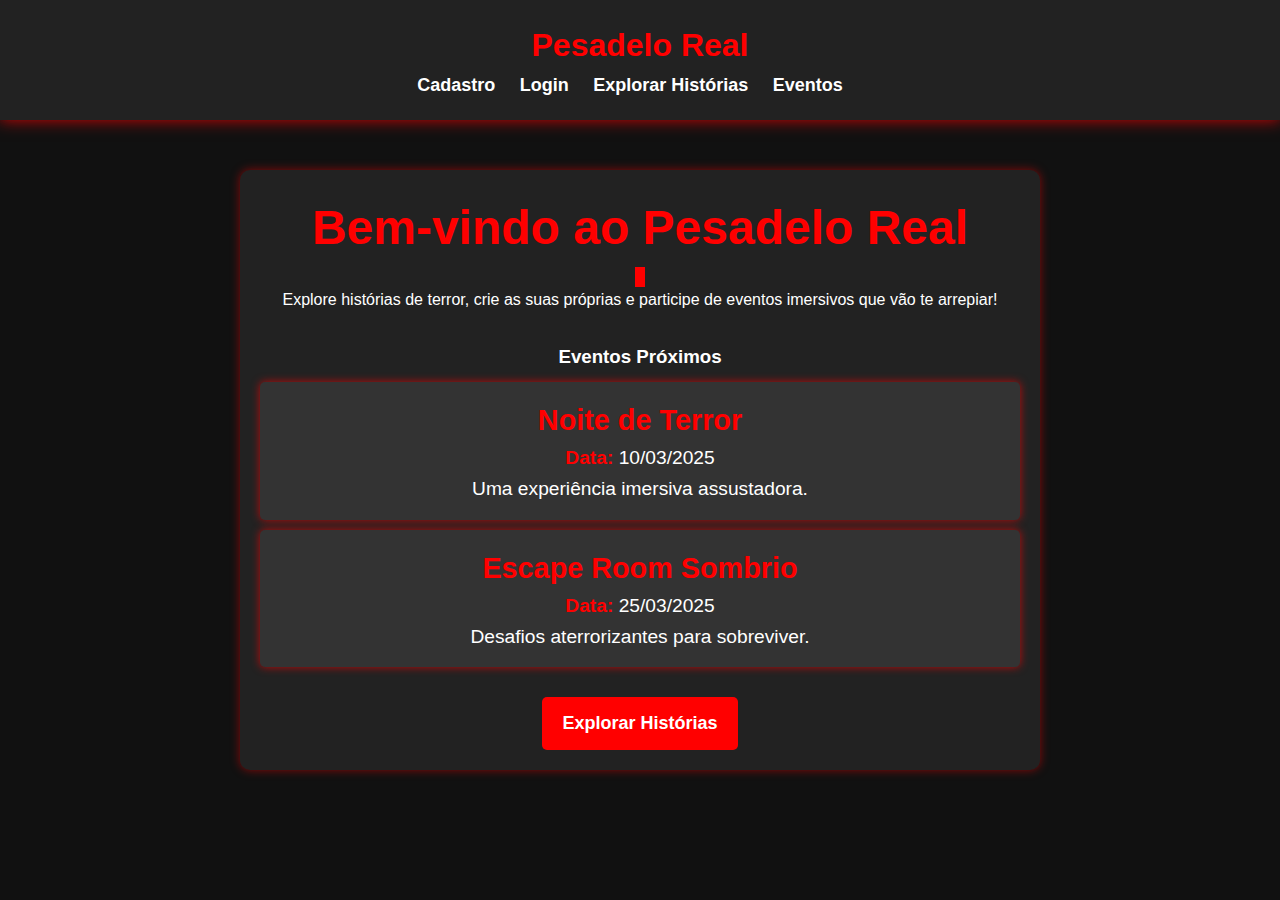
<file: index.html>
<!DOCTYPE html>
<html lang="pt-BR">
<head>
    <meta charset="UTF-8">
    <meta name="viewport" content="width=device-width, initial-scale=1.0">
    <title>Pesadelo Real</title>
    <link rel="stylesheet" href="estilo.css">
    <style>
        body {
            font-family: Arial, sans-serif;
            background-color: #111;
            color: #fff;
            margin: 0;
            padding: 0;
            text-align: center;
        }

        header {
            background-color: #222;
            padding: 20px;
            box-shadow: 0 0 15px rgba(255, 0, 0, 0.8);
        }

        header h1 {
            color: #ff0000;
            margin: 0;
        }

        nav ul {
            list-style: none;
            padding: 0;
        }

        nav ul li {
            display: inline;
            margin-right: 20px;
        }

        nav ul li a {
            text-decoration: none;
            color: #fff;
            font-size: 18px;
            transition: color 0.3s;
        }

        nav ul li a:hover {
            color: #ff0000;
        }

        .container {
            width: 90%;
            max-width: 800px;
            margin: 50px auto;
            padding: 20px;
            background-color: #222;
            border-radius: 10px;
            box-shadow: 0 0 10px rgba(255, 0, 0, 0.5);
        }

        .container h2 {
            color: #ff0000;
            margin-bottom: 20px;
        }

        .eventos-destaque {
            margin-top: 30px;
        }

        .evento {
            background-color: #333;
            padding: 15px;
            margin: 10px 0;
            border-radius: 5px;
            box-shadow: 0 0 8px rgba(255, 0, 0, 0.7);
        }

        .evento h3 {
            color: #ff0000;
            margin: 0;
        }

        .evento p {
            color: #fff;
        }

        .evento p strong {
            color: #ff0000;
        }

        .btn-cta {
            display: inline-block;
            background-color: #ff0000;
            color: #fff;
            padding: 12px 20px;
            font-size: 18px;
            text-decoration: none;
            border-radius: 5px;
            transition: background-color 0.3s;
            margin-top: 20px;
        }

        .btn-cta:hover {
            background-color: #cc0000;
        }
    </style>
</head>
<body>
    <header>
        <h1>Pesadelo Real</h1>
        <nav>
            <ul>
                <li><a href="cadastro.html">Cadastro</a></li>
                <li><a href="login.html">Login</a></li>
                <li><a href="explorarhistorias.html">Explorar Histórias</a></li>
                <li><a href="eventos.html">Eventos</a></li>
            </ul>
        </nav>
    </header>
    
    <div class="container">
        <h2>Bem-vindo ao Pesadelo Real</h2>
        <p>Explore histórias de terror, crie as suas próprias e participe de eventos imersivos que vão te arrepiar!</p>
        
        <div class="eventos-destaque">
            <h3>Eventos Próximos</h3>
            <div id="lista-eventos">
                <!-- Os eventos serão carregados aqui dinamicamente -->
            </div>
        </div>

        <a href="explorarhistorias.html" class="btn-cta">Explorar Histórias</a>
    </div>

    <script>
        document.addEventListener("DOMContentLoaded", function() {
            let eventos = [
                {titulo: "Noite de Terror", data: "10/03/2025", descricao: "Uma experiência imersiva assustadora."},
                {titulo: "Escape Room Sombrio", data: "25/03/2025", descricao: "Desafios aterrorizantes para sobreviver."}
            ];
            let lista = document.getElementById("lista-eventos");
            eventos.forEach(evento => {
                let div = document.createElement("div");
                div.classList.add("evento");
                div.innerHTML = `<h3>${evento.titulo}</h3><p><strong>Data:</strong> ${evento.data}</p><p>${evento.descricao}</p>`;
                lista.appendChild(div);
            });
        });
    </script>
</body>
</html>
</file>
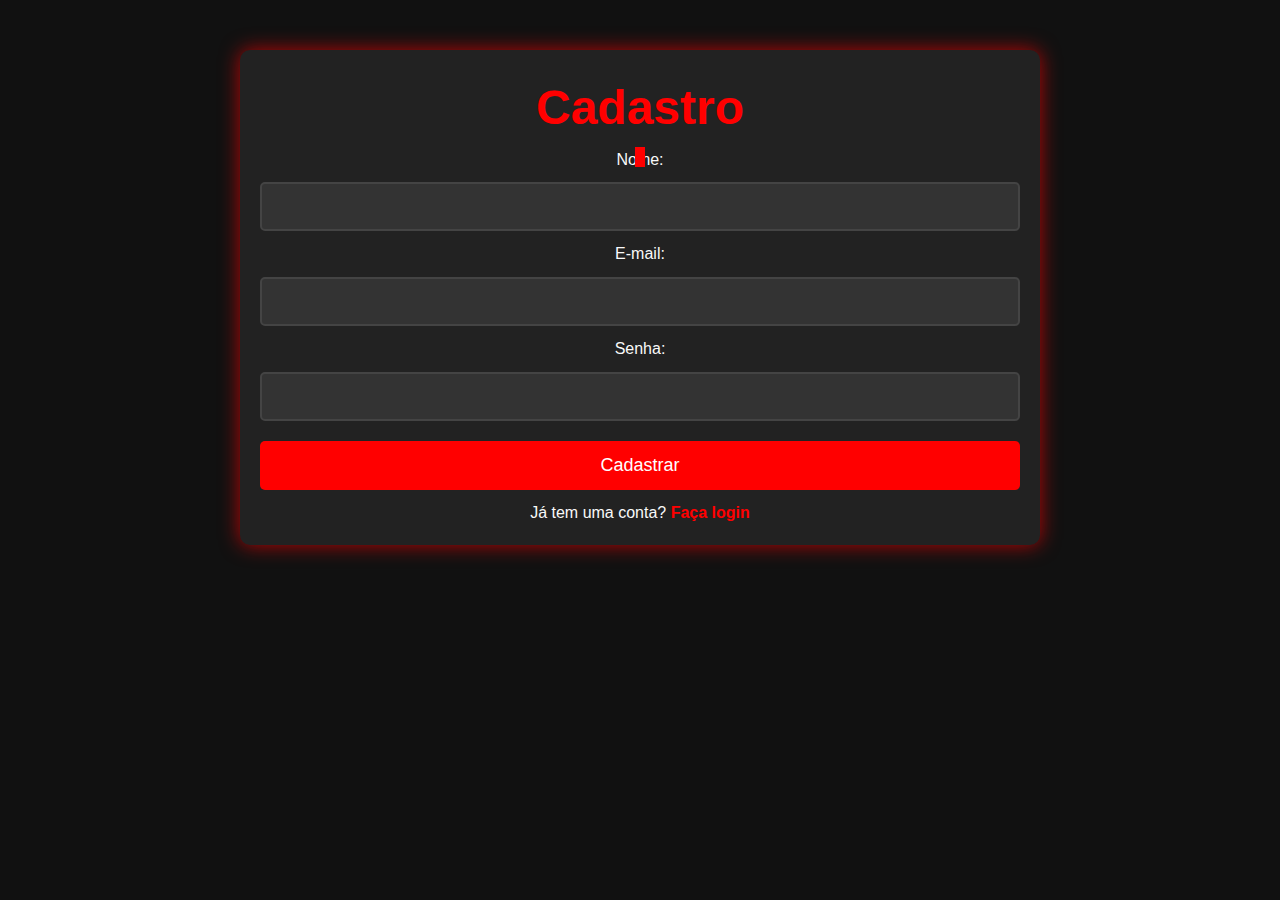
<file: cadastro.html>
<!DOCTYPE html>
<html lang="pt-BR">
<head>
    <meta charset="UTF-8">
    <meta name="viewport" content="width=device-width, initial-scale=1.0">
    <title>Cadastro - Pesadelo Real</title>
    <link rel="stylesheet" href="estilo.css">
</head>
<body>
    <div class="container">
        <h2>Cadastro</h2>
        <form action="bancodedados.py" method="POST">
            <label for="nome">Nome:</label>
            <input type="text" id="nome" name="nome" required>
            
            <label for="email">E-mail:</label>
            <input type="email" id="email" name="email" required>
            
            <label for="senha">Senha:</label>
            <input type="password" id="senha" name="senha" required>
            
            <button type="submit">Cadastrar</button>
        </form>
        <p>Já tem uma conta? <a href="login.html">Faça login</a></p>
    </div>
</body>
</html>
</file>
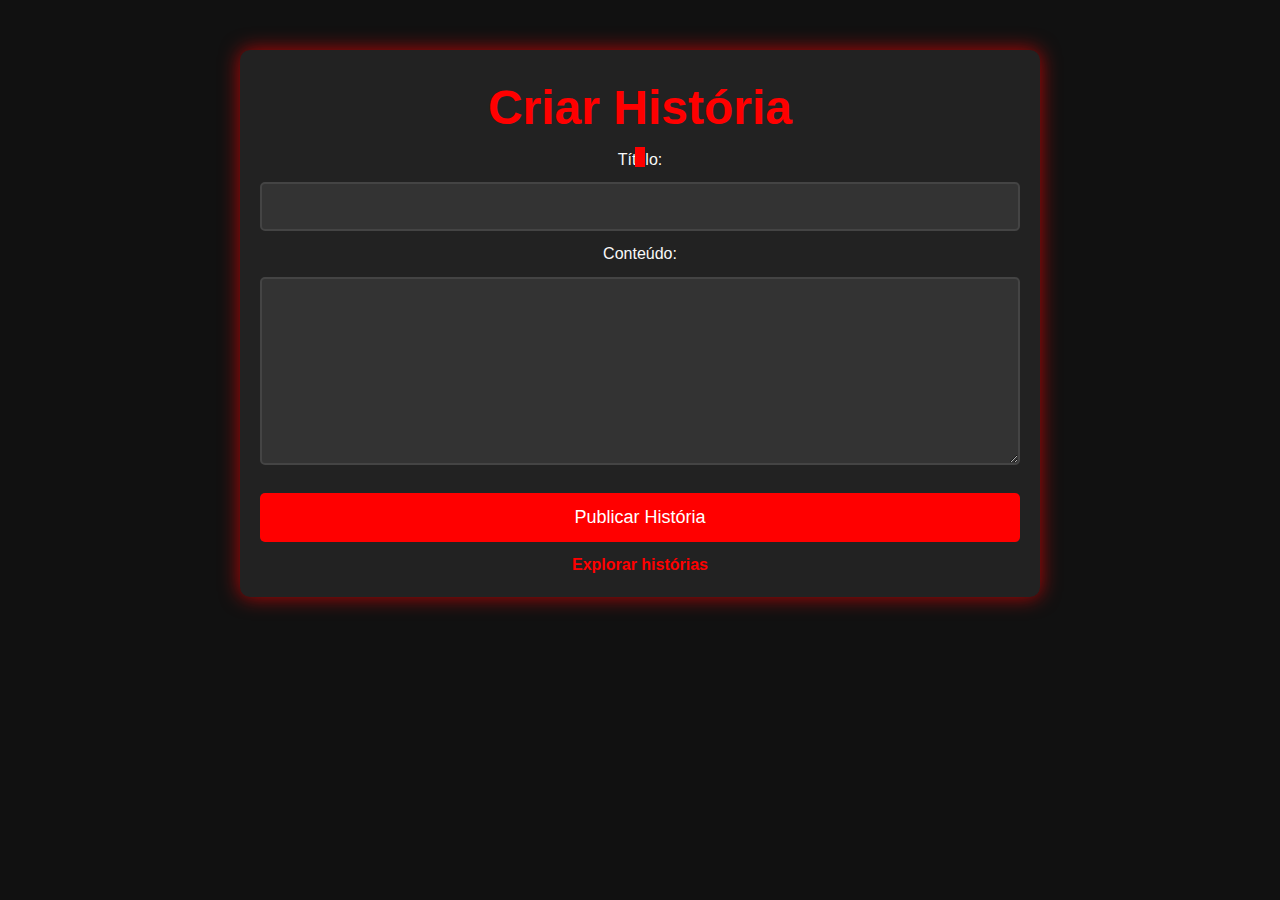
<file: criarhistorias.html>
<!DOCTYPE html>
<html lang="pt-BR">
<head>
    <meta charset="UTF-8">
    <meta name="viewport" content="width=device-width, initial-scale=1.0">
    <title>Criar Histórias - Pesadelo Real</title>
    <link rel="stylesheet" href="estilo.css">
</head>
<body>
    <div class="container">
        <h2>Criar História</h2>
        <form action="bancodedados.py" method="POST">
            <label for="titulo">Título:</label>
            <input type="text" id="titulo" name="titulo" required>
            
            <label for="conteudo">Conteúdo:</label>
            <textarea id="conteudo" name="conteudo" rows="10" required></textarea>
            
            <button type="submit">Publicar História</button>
        </form>
        <p><a href="explorarhistorias.html">Explorar histórias</a></p>
    </div>
</body>
</html>
</file>
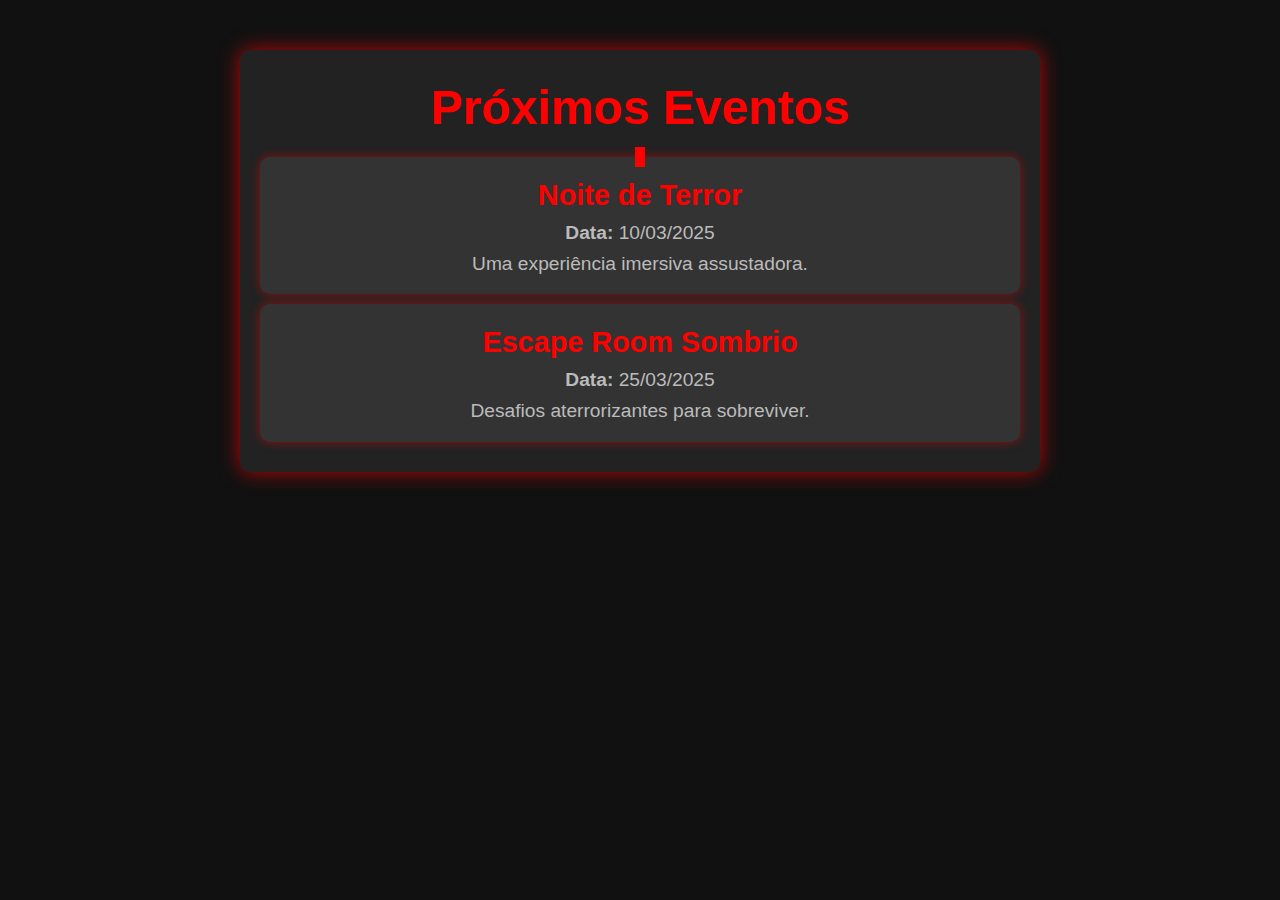
<file: eventos.html>
<!DOCTYPE html>
<html lang="pt-BR">
<head>
    <meta charset="UTF-8">
    <meta name="viewport" content="width=device-width, initial-scale=1.0">
    <title>Eventos - Pesadelo Real</title>
    <link rel="stylesheet" href="estilo.css">
</head>
<body>
    <div class="container">
        <h2>Próximos Eventos</h2>
        <div id="lista-eventos">
            <!-- Os eventos serão carregados aqui dinamicamente -->
        </div>
    </div>
    <script>
        document.addEventListener("DOMContentLoaded", function() {
            let eventos = [
                {titulo: "Noite de Terror", data: "10/03/2025", descricao: "Uma experiência imersiva assustadora."},
                {titulo: "Escape Room Sombrio", data: "25/03/2025", descricao: "Desafios aterrorizantes para sobreviver."}
            ];
            let lista = document.getElementById("lista-eventos");
            eventos.forEach(evento => {
                let div = document.createElement("div");
                div.classList.add("evento");
                div.innerHTML = `<h3>${evento.titulo}</h3><p><strong>Data:</strong> ${evento.data}</p><p>${evento.descricao}</p>`;
                lista.appendChild(div);
            });
        });
    </script>
</body>
</html>
</file>
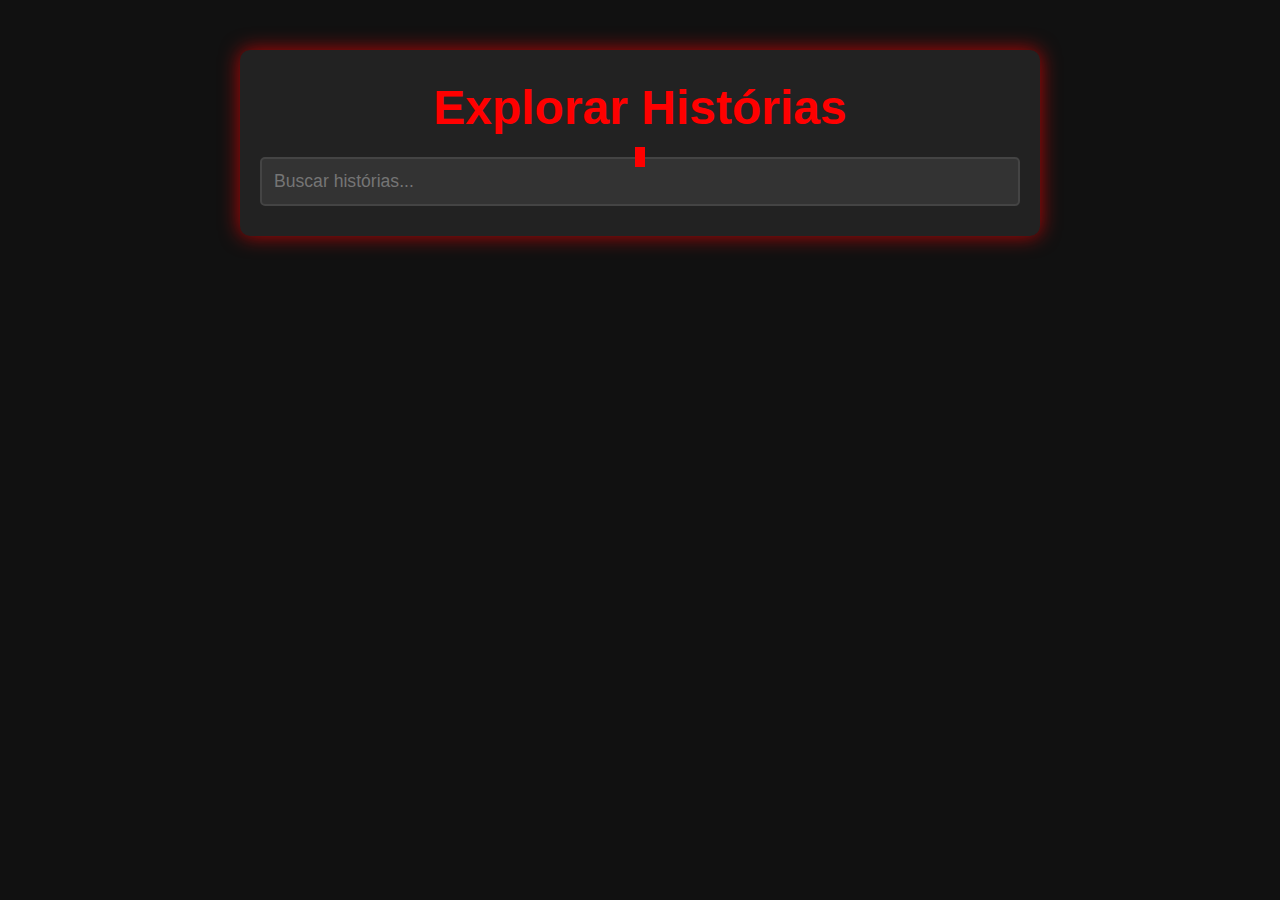
<file: explorarhistorias.html>
<!DOCTYPE html>
<html lang="pt-BR">
<head>
    <meta charset="UTF-8">
    <meta name="viewport" content="width=device-width, initial-scale=1.0">
    <title>Explorar Histórias - Pesadelo Real</title>
    <link rel="stylesheet" href="estilo.css">
</head>
<body>
    <div class="container">
        <h2>Explorar Histórias</h2>
        <input type="text" id="pesquisa" placeholder="Buscar histórias...">
        <div id="lista-historias">
            <!-- As histórias serão carregadas aqui dinamicamente -->
        </div>
    </div>
    <script>
        document.getElementById('pesquisa').addEventListener('input', function() {
            let termo = this.value.toLowerCase();
            let historias = document.querySelectorAll('.historia');
            historias.forEach(historia => {
                let titulo = historia.querySelector('h3').innerText.toLowerCase();
                historia.style.display = titulo.includes(termo) ? 'block' : 'none';
            });
        });
    </script>
</body>
</html>
</file>
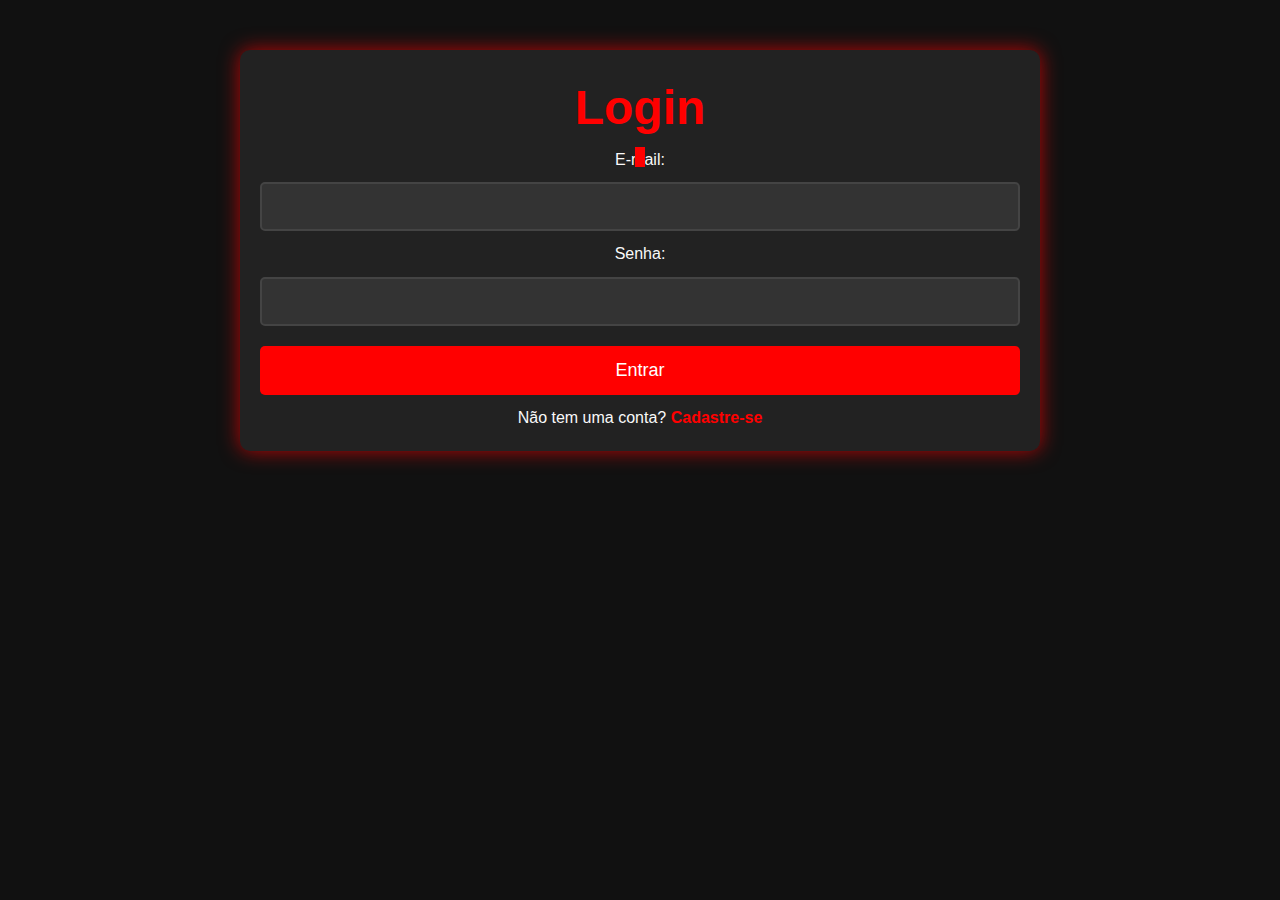
<file: login.html>
<!DOCTYPE html>
<html lang="pt-BR">
<head>
    <meta charset="UTF-8">
    <meta name="viewport" content="width=device-width, initial-scale=1.0">
    <title>Login - Pesadelo Real</title>
    <link rel="stylesheet" href="estilo.css">
</head>
<body>
    <div class="container">
        <h2>Login</h2>
        <form action="bancodedados.py" method="POST">
            <label for="email">E-mail:</label>
            <input type="email" id="email" name="email" required>
            
            <label for="senha">Senha:</label>
            <input type="password" id="senha" name="senha" required>
            
            <button type="submit">Entrar</button>
        </form>
        <p>Não tem uma conta? <a href="cadastro.html">Cadastre-se</a></p>
    </div>
</body>
</html>
</file>
<file: estilo.css>
/* Resetando o estilo básico */
* {
    margin: 0;
    padding: 0;
    box-sizing: border-box;
}

/* Estilo geral do corpo */
body {
    font-family: 'Arial', sans-serif;
    background-color: #111;
    color: #f9f9f9;
    text-align: center;
    line-height: 1.6;
}

/* Container de conteúdo */
.container {
    width: 90%;
    max-width: 800px;
    margin: 50px auto;
    padding: 20px;
    background-color: #222;
    border-radius: 10px;
    box-shadow: 0 0 20px rgba(255, 0, 0, 0.7);
    position: relative;
}

/* Estilo para o título principal (pingando sangue) */
h2 {
    font-size: 3em;
    font-weight: bold;
    color: #ff0000;
    position: relative;
    display: inline-block;
    animation: sangue 1s infinite linear;
}

h2::after {
    content: '';
    position: absolute;
    width: 10px;
    height: 20px;
    background: #ff0000;
    left: 50%;
    bottom: -20px;
    animation: pingar 0.5s infinite ease-in-out;
    transform: translateX(-50%);
}

/* Animação do título "pingando sangue" */
@keyframes sangue {
    0% {
        color: #ff0000;
    }
    50% {
        color: #660000;
    }
    100% {
        color: #ff0000;
    }
}

@keyframes pingar {
    0% {
        opacity: 0;
        bottom: -20px;
    }
    50% {
        opacity: 1;
        bottom: 20px;
    }
    100% {
        opacity: 0;
        bottom: -20px;
    }
}

/* Estilo dos formulários */
input, textarea, button {
    width: 100%;
    padding: 12px;
    margin: 10px 0;
    border: 2px solid #444;
    border-radius: 5px;
    background-color: #333;
    color: #fff;
    font-size: 1.1em;
}

input:focus, textarea:focus {
    outline: none;
    border-color: #ff0000;
    box-shadow: 0 0 5px rgba(255, 0, 0, 0.8);
}

/* Botões */
button {
    background-color: #ff0000;
    color: #fff;
    padding: 14px 18px;
    border: none;
    border-radius: 5px;
    cursor: pointer;
    font-size: 18px;
    transition: background-color 0.3s ease;
}

button:hover {
    background-color: #cc0000;
}

/* Links */
a {
    color: #ff0000;
    text-decoration: none;
    font-weight: bold;
}

a:hover {
    text-decoration: underline;
}

/* Efeitos de hover em elementos */
.container:hover {
    background-color: #333;
    box-shadow: 0 0 30px rgba(255, 0, 0, 1);
}

/* Animações de texto para os inputs */
input, textarea {
    transition: background-color 0.3s ease, color 0.3s ease;
}

/* Histórias e Eventos */
.evento, .historia {
    background-color: #333;
    padding: 15px;
    margin: 10px 0;
    border-radius: 10px;
    box-shadow: 0 0 10px rgba(255, 0, 0, 0.5);
}

.evento h3, .historia h3 {
    color: #ff0000;
    font-size: 1.8em;
}

.evento p, .historia p {
    font-size: 1.2em;
    color: #bbb;
}

/* Estilo do rodapé */
footer {
    background-color: #222;
    color: #aaa;
    padding: 20px;
    position: fixed;
    bottom: 0;
    width: 100%;
}

/* Estilo para uma tela cheia */
.fullscreen {
    position: fixed;
    top: 0;
    left: 0;
    width: 100%;
    height: 100%;
    background-color: #111;
    color: #fff;
    display: flex;
    justify-content: center;
    align-items: center;
    z-index: 9999;
    visibility: hidden;
}

/* Mostrar tela cheia */
.fullscreen.active {
    visibility: visible;
}

/* Estilo para a caixa de mensagens de erro e sucesso */
.flash-message {
    position: absolute;
    top: 20px;
    left: 50%;
    transform: translateX(-50%);
    padding: 15px;
    background-color: rgba(0, 0, 0, 0.8);
    color: #fff;
    border-radius: 5px;
    font-size: 1.2em;
}

.flash-message.success {
    background-color: rgba(0, 128, 0, 0.8);
}

.flash-message.error {
    background-color: rgba(255, 0, 0, 0.8);
}
</file>
